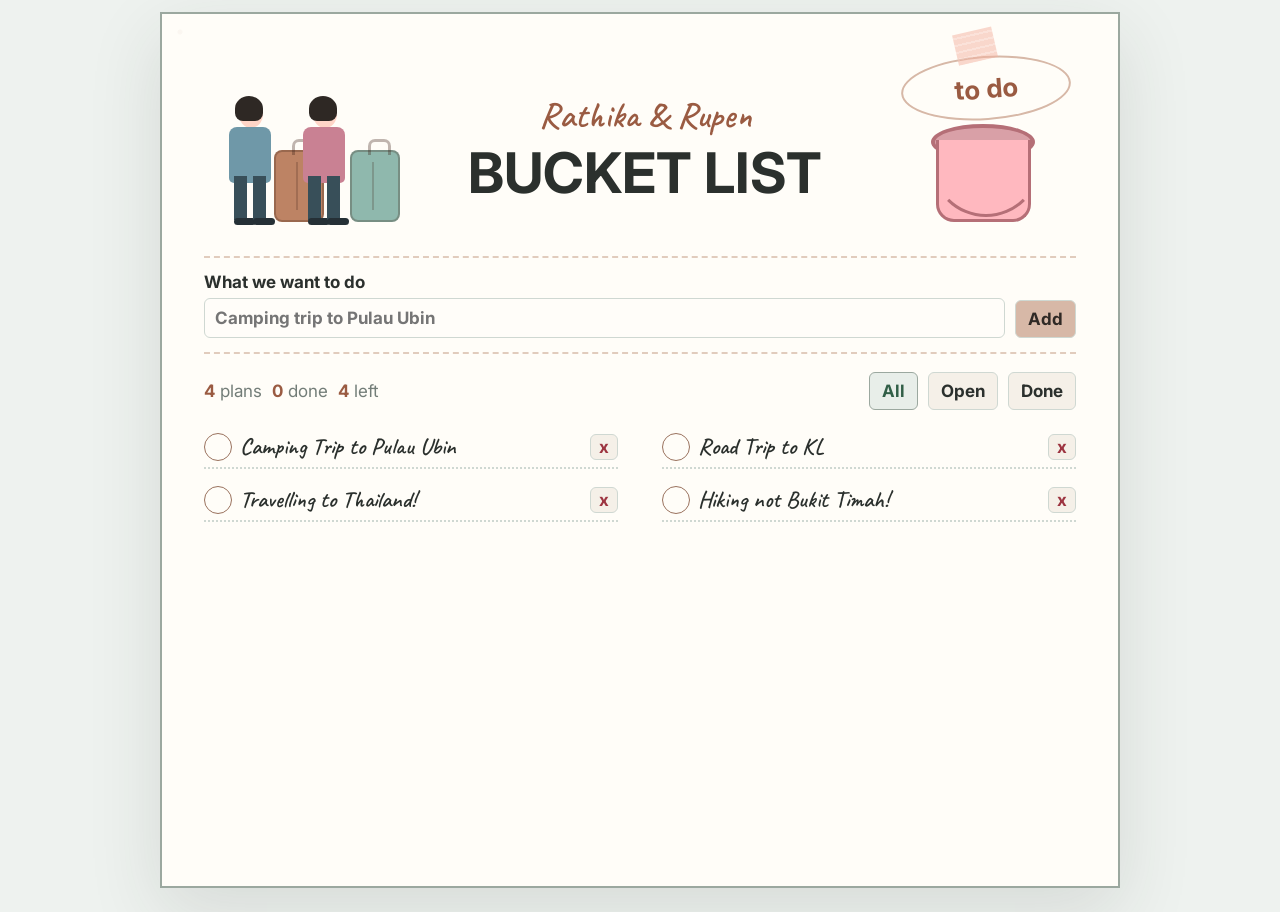
<file: index.html>
<!DOCTYPE html>
<html lang="en">
  <head>
    <meta charset="UTF-8" />
    <meta name="viewport" content="width=device-width, initial-scale=1.0" />
    <title>Rathika & Rupen Bucket List</title>
    <link rel="preconnect" href="https://fonts.googleapis.com" />
    <link rel="preconnect" href="https://fonts.gstatic.com" crossorigin />
    <link
      href="https://fonts.googleapis.com/css2?family=Caveat:wght@500;600&family=Inter:wght@400;500;600;700&display=swap"
      rel="stylesheet"
    />
    <link rel="stylesheet" href="styles.css" />
  </head>
  <body>
    <main class="paper">
      <header class="page-header">
        <div class="travellers" aria-hidden="true">
          <div class="person person-one"><span class="head"></span><span class="hair"></span><span class="coat"></span><span class="leg left-leg"></span><span class="leg right-leg"></span></div>
          <div class="suitcase suitcase-one"></div>
          <div class="person person-two"><span class="head"></span><span class="hair"></span><span class="coat"></span><span class="leg left-leg"></span><span class="leg right-leg"></span></div>
          <div class="suitcase suitcase-two"></div>
        </div>

        <div class="title-block">
          <p>Rathika & Rupen</p>
          <h1>Bucket List</h1>
        </div>

        <div class="right-doodles" aria-hidden="true">
          <div class="todo-sticker"><span>to do</span></div>
          <div class="bucket-art"><span class="bucket-rim"></span><span class="bucket-body"></span><span class="bucket-handle"></span></div>
        </div>
      </header>

      <section class="add-strip" aria-label="Add a bucket list item">
        <form id="bucketForm">
          <label>
            What we want to do
            <input id="titleInput" name="title" type="text" placeholder="Camping trip to Pulau Ubin" required />
          </label>
          <button type="submit">Add</button>
        </form>
      </section>

      <section class="toolbar" aria-label="Bucket list controls">
        <div class="stats">
          <span><strong id="totalCount">0</strong> plans</span>
          <span><strong id="doneCount">0</strong> done</span>
          <span><strong id="nextCount">0</strong> left</span>
        </div>
        <div class="filters" aria-label="Filter bucket list">
          <button class="filter-button active" type="button" data-filter="all">All</button>
          <button class="filter-button" type="button" data-filter="open">Open</button>
          <button class="filter-button" type="button" data-filter="done">Done</button>
        </div>
      </section>

      <section id="bucketList" class="bucket-list" aria-live="polite"></section>
    </main>

    <template id="itemTemplate">
      <article class="bucket-item">
        <label class="check-wrap">
          <input class="item-check" type="checkbox" />
          <span></span>
        </label>
        <a class="item-link" href="#"></a>
        <button class="delete-button" type="button" aria-label="Delete item">x</button>
      </article>
    </template>

    <script src="app.js"></script>
  </body>
</html>
</file>
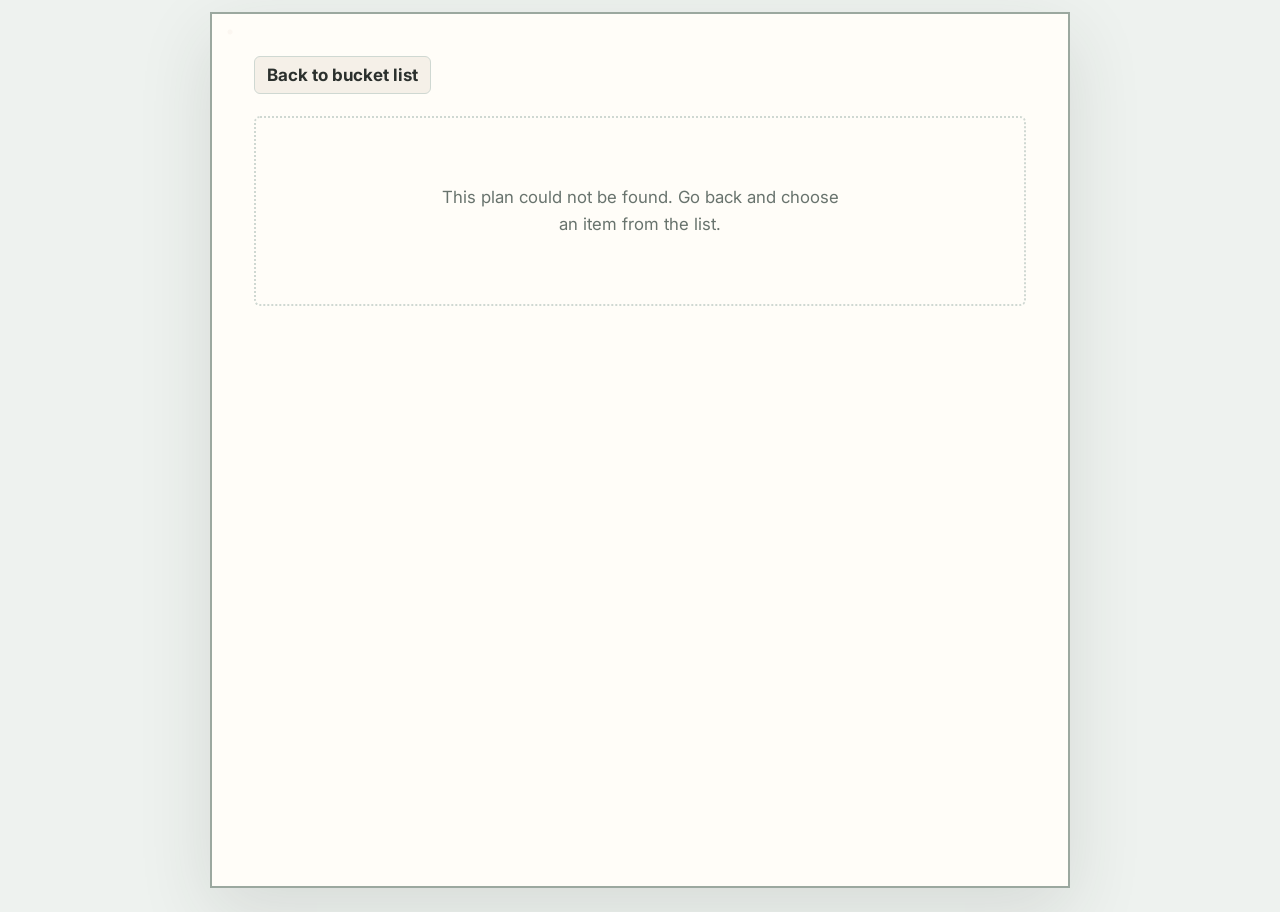
<file: plan.html>
<!DOCTYPE html>
<html lang="en">
  <head>
    <meta charset="UTF-8" />
    <meta name="viewport" content="width=device-width, initial-scale=1.0" />
    <title>Plan Details</title>
    <link rel="preconnect" href="https://fonts.googleapis.com" />
    <link rel="preconnect" href="https://fonts.gstatic.com" crossorigin />
    <link
      href="https://fonts.googleapis.com/css2?family=Caveat:wght@500;600&family=Inter:wght@400;500;600;700&display=swap"
      rel="stylesheet"
    />
    <link rel="stylesheet" href="styles.css" />
  </head>
  <body>
    <main class="paper plan-paper">
      <a class="back-link" href="index.html">Back to bucket list</a>

      <header class="plan-header">
        <p>Planning page</p>
        <h1 id="planTitle">Bucket List</h1>
      </header>

      <form id="planForm" class="plan-form">
        <label class="wide-field">
          Title
          <input id="titleInput" name="title" type="text" required />
        </label>

        <label>
          Date or season
          <input id="dateInput" name="date" type="text" placeholder="Optional for now" />
        </label>

        <label>
          Budget
          <input id="budgetInput" name="budget" type="text" placeholder="Optional for now" />
        </label>

        <label>
          Location
          <input id="locationInput" name="location" type="text" placeholder="Where are we going?" />
        </label>

        <label>
          Priority
          <select id="priorityInput" name="priority">
            <option value="Soon">Soon</option>
            <option value="Someday">Someday</option>
            <option value="Special">Special</option>
          </select>
        </label>

        <label class="wide-field">
          Plan notes
          <textarea id="notesInput" name="notes" rows="5" placeholder="Tickets, opening hours, links, outfits, photo ideas..."></textarea>
        </label>

        <label class="wide-field">
          Things to bring
          <textarea id="packingInput" name="packing" rows="4" placeholder="Camera, portable charger, snacks..."></textarea>
        </label>

        <label class="wide-field">
          Food or places nearby
          <textarea id="placesInput" name="places" rows="4" placeholder="Restaurants, cafes, activities nearby..."></textarea>
        </label>

        <button type="submit">Save plan</button>
      </form>
    </main>

    <script src="plan.js"></script>
  </body>
</html>
</file>
<file: styles.css>
:root {
  --ink: #1f2522;
  --muted: #68736d;
  --paper: #fbfbf6;
  --line: #d9ded7;
  --green: #315f47;
  --green-light: #dfece3;
  --rose: #b45c68;
  --sky: #d8eaf0;
  --yellow: #f2d77d;
  --white: #ffffff;
  --shadow: 0 18px 45px rgba(31, 37, 34, 0.12);
}

* {
  box-sizing: border-box;
}

body {
  margin: 0;
  background: var(--paper);
  color: var(--ink);
  font-family: Arial, Helvetica, sans-serif;
}

button,
input,
select,
textarea {
  font: inherit;
}

button {
  cursor: pointer;
}

.site-header {
  display: grid;
  grid-template-columns: minmax(0, 1.05fr) minmax(280px, 0.95fr);
  gap: 28px;
  align-items: stretch;
  padding: 38px clamp(18px, 5vw, 72px) 24px;
  min-height: 420px;
}

.site-header > div {
  display: flex;
  min-width: 0;
  flex-direction: column;
  justify-content: center;
  border-left: 8px solid var(--rose);
  padding-left: clamp(18px, 3vw, 36px);
}

.site-header img {
  width: 100%;
  height: 100%;
  min-height: 310px;
  object-fit: cover;
  border-radius: 8px;
  box-shadow: var(--shadow);
}

.eyebrow {
  margin: 0 0 10px;
  color: var(--rose);
  font-size: 0.78rem;
  font-weight: 800;
  letter-spacing: 0;
  text-transform: uppercase;
}

h1,
h2,
h3,
p {
  overflow-wrap: anywhere;
}

h1 {
  max-width: 720px;
  margin: 0;
  font-size: clamp(2.6rem, 8vw, 6.6rem);
  line-height: 0.94;
}

h2 {
  margin: 0;
  font-size: clamp(1.55rem, 3vw, 2.2rem);
}

h3 {
  margin: 0;
  font-size: 1.12rem;
}

.intro {
  max-width: 620px;
  margin: 22px 0 0;
  color: var(--muted);
  font-size: 1.08rem;
  line-height: 1.7;
}

main {
  padding: 0 clamp(18px, 5vw, 72px) 54px;
}

.stats-band {
  display: grid;
  grid-template-columns: repeat(3, minmax(0, 1fr));
  gap: 1px;
  overflow: hidden;
  border: 1px solid var(--line);
  border-radius: 8px;
  background: var(--line);
}

.stats-band div {
  min-width: 0;
  background: var(--white);
  padding: 20px;
}

.stats-band span {
  display: block;
  color: var(--green);
  font-size: 2rem;
  font-weight: 800;
}

.stats-band p {
  margin: 4px 0 0;
  color: var(--muted);
}

.planner-layout {
  display: grid;
  grid-template-columns: minmax(280px, 420px) minmax(0, 1fr);
  gap: 28px;
  align-items: start;
  margin-top: 28px;
}

.planner-form,
.bucket-item {
  border: 1px solid var(--line);
  border-radius: 8px;
  background: var(--white);
  box-shadow: 0 12px 28px rgba(31, 37, 34, 0.08);
}

.planner-form {
  display: grid;
  gap: 16px;
  padding: 22px;
  position: sticky;
  top: 18px;
}

label {
  display: grid;
  gap: 7px;
  color: var(--ink);
  font-weight: 700;
}

input,
select,
textarea {
  width: 100%;
  min-width: 0;
  border: 1px solid var(--line);
  border-radius: 6px;
  background: #fff;
  color: var(--ink);
  padding: 12px;
}

textarea {
  resize: vertical;
}

input:focus,
select:focus,
textarea:focus,
button:focus-visible {
  outline: 3px solid var(--yellow);
  outline-offset: 2px;
}

.field-row {
  display: grid;
  grid-template-columns: repeat(2, minmax(0, 1fr));
  gap: 12px;
}

.planner-form button[type="submit"] {
  border: 0;
  border-radius: 6px;
  background: var(--green);
  color: var(--white);
  padding: 13px 18px;
  font-weight: 800;
}

.list-area {
  min-width: 0;
}

.list-toolbar {
  display: flex;
  gap: 18px;
  align-items: end;
  justify-content: space-between;
  margin-bottom: 16px;
}

.filters {
  display: flex;
  flex-wrap: wrap;
  gap: 8px;
  justify-content: flex-end;
}

.filter-button,
.delete-button {
  border: 1px solid var(--line);
  border-radius: 6px;
  background: var(--white);
  color: var(--ink);
  padding: 9px 12px;
  font-weight: 800;
}

.filter-button.active {
  border-color: var(--green);
  background: var(--green-light);
  color: var(--green);
}

.bucket-list {
  display: grid;
  gap: 14px;
}

.empty-state {
  min-height: 220px;
  border: 1px dashed var(--line);
  border-radius: 8px;
  background:
    linear-gradient(rgba(251, 251, 246, 0.84), rgba(251, 251, 246, 0.9)),
    url("https://images.unsplash.com/photo-1527631746610-bca00a040d60?auto=format&fit=crop&w=1000&q=80") center/cover;
  display: grid;
  place-items: center;
  padding: 26px;
  text-align: center;
}

.empty-state p {
  max-width: 420px;
  margin: 0;
  color: var(--muted);
  font-size: 1.05rem;
  line-height: 1.6;
}

.bucket-item {
  padding: 18px;
}

.bucket-item.done {
  background: #f6faf7;
}

.item-top {
  display: grid;
  grid-template-columns: auto minmax(0, 1fr) auto;
  gap: 14px;
  align-items: start;
}

.check-wrap {
  display: block;
  position: relative;
  width: 28px;
  height: 28px;
  margin-top: 1px;
}

.check-wrap input {
  position: absolute;
  inset: 0;
  opacity: 0;
}

.check-wrap span {
  display: grid;
  width: 28px;
  height: 28px;
  place-items: center;
  border: 2px solid var(--green);
  border-radius: 6px;
  background: var(--white);
}

.check-wrap input:checked + span {
  background: var(--green);
}

.check-wrap input:checked + span::after {
  content: "";
  width: 7px;
  height: 13px;
  border: solid var(--white);
  border-width: 0 3px 3px 0;
  transform: rotate(45deg);
}

.item-title-group {
  min-width: 0;
}

.item-meta {
  margin: 6px 0 0;
  color: var(--rose);
  font-weight: 800;
}

.delete-button {
  color: #8e2f3b;
}

.plan-grid {
  display: grid;
  grid-template-columns: repeat(2, minmax(0, 1fr));
  gap: 10px;
  margin: 16px 0 0;
}

.plan-grid div {
  min-width: 0;
  border-left: 4px solid var(--sky);
  background: #f8fbfc;
  padding: 10px 12px;
}

dt {
  color: var(--muted);
  font-size: 0.78rem;
  font-weight: 800;
  text-transform: uppercase;
}

dd {
  margin: 4px 0 0;
  overflow-wrap: anywhere;
}

.item-notes {
  margin: 14px 0 0;
  color: var(--muted);
  line-height: 1.55;
}

.bucket-item.done h3,
.bucket-item.done .item-notes {
  text-decoration: line-through;
  text-decoration-thickness: 2px;
}

@media (max-width: 840px) {
  .site-header,
  .planner-layout {
    grid-template-columns: 1fr;
  }

  .site-header {
    min-height: 0;
  }

  .site-header img {
    max-height: 300px;
  }

  .planner-form {
    position: static;
  }
}

@media (max-width: 560px) {
  .site-header {
    padding-top: 24px;
  }

  .stats-band,
  .field-row,
  .plan-grid {
    grid-template-columns: 1fr;
  }

  .list-toolbar,
  .item-top {
    align-items: stretch;
  }

  .list-toolbar {
    flex-direction: column;
  }

  .filters {
    justify-content: flex-start;
  }

  .item-top {
    grid-template-columns: auto minmax(0, 1fr);
  }

  .delete-button {
    grid-column: 2;
    justify-self: start;
  }
}

/* Notebook bucket-list design */
:root {
  --paper-note: #fffdf8;
  --ink-note: #2b302d;
  --muted-note: #737d78;
  --line-note: #cfd8d2;
  --purple-note: #9ba89f;
  --orange-note: #9a5b42;
  --pink-note: #d9a0a7;
  --pink-dark-note: #b56f77;
  --blue-note: #6f98a8;
  --teal-note: #8fb8ad;
  --cream-note: #f5f0e8;
}

body {
  min-height: 100vh;
  background: #eef2ef;
  color: var(--ink-note);
  font-family: "Inter", Arial, Helvetica, sans-serif;
  font-size: 17px;
}

.paper {
  width: min(960px, calc(100% - 24px));
  min-height: calc(100vh - 24px);
  margin: 12px auto;
  border: 2px solid var(--purple-note);
  background:
    radial-gradient(circle at 18px 18px, rgba(154, 91, 66, 0.04) 0 2px, transparent 3px),
    var(--paper-note);
  padding: clamp(18px, 4vw, 42px);
  box-shadow: 0 24px 70px rgba(43, 48, 45, 0.12);
}

.page-header {
  display: grid;
  grid-template-columns: 190px minmax(240px, 1fr) 180px;
  gap: 16px;
  align-items: center;
  min-height: 170px;
}

.title-block {
  min-width: 0;
  text-align: center;
}

.title-block p,
.plan-header p {
  margin: 0 0 6px;
  color: var(--orange-note);
  font-family: "Caveat", cursive;
  font-size: clamp(1.35rem, 4vw, 2.25rem);
  font-weight: 600;
  line-height: 1.25;
}

.title-block h1,
.plan-header h1 {
  max-width: none;
  margin: 0;
  color: var(--ink-note);
  font-family: "Inter", Arial, Helvetica, sans-serif;
  font-size: clamp(2rem, 5vw, 3.5rem);
  font-weight: 700;
  line-height: 1.05;
  letter-spacing: 0;
  text-transform: uppercase;
}

.right-doodles {
  display: grid;
  justify-items: center;
  gap: 4px;
}

.todo-sticker {
  position: relative;
  width: 170px;
  height: 64px;
  border: 2px solid #d7b8a7;
  border-radius: 50%;
  display: grid;
  place-items: center;
  transform: rotate(-4deg);
}

.todo-sticker::before {
  content: "";
  position: absolute;
  top: -28px;
  left: 55px;
  width: 40px;
  height: 31px;
  background: repeating-linear-gradient(0deg, #f3b19f 0 5px, #f7c7bb 5px 7px);
  opacity: 0.5;
  transform: rotate(-9deg);
}

.todo-sticker span {
  color: var(--orange-note);
  font-family: "Inter", Arial, Helvetica, sans-serif;
  font-size: 1.65rem;
  font-weight: 700;
}

.travellers {
  position: relative;
  width: 190px;
  height: 160px;
}

.person,
.person span,
.suitcase,
.bucket-art span {
  position: absolute;
  display: block;
}

.person {
  bottom: 8px;
  width: 54px;
  height: 124px;
}

.person-one {
  left: 18px;
}

.person-two {
  left: 92px;
}

.head {
  left: 17px;
  top: 4px;
  width: 24px;
  height: 28px;
  border-radius: 50%;
  background: #ffd5c7;
}

.hair {
  left: 13px;
  top: 0;
  width: 28px;
  height: 25px;
  border-radius: 50% 50% 8px 8px;
  background: #2e2824;
}

.coat {
  left: 7px;
  top: 31px;
  width: 42px;
  height: 56px;
  border-radius: 8px 8px 5px 5px;
  background: var(--blue-note);
}

.person-two .coat {
  background: #c98193;
}

.leg {
  bottom: 0;
  width: 13px;
  height: 44px;
  background: #384f59;
}

.left-leg {
  left: 12px;
}

.right-leg {
  left: 31px;
}

.leg::after {
  content: "";
  position: absolute;
  bottom: -5px;
  width: 22px;
  height: 7px;
  border-radius: 7px;
  background: #253036;
}

.suitcase {
  bottom: 6px;
  width: 50px;
  height: 72px;
  border: 2px solid rgba(59, 33, 23, 0.28);
  border-radius: 8px;
}

.suitcase::before,
.suitcase::after {
  content: "";
  position: absolute;
}

.suitcase::before {
  top: -13px;
  left: 16px;
  width: 17px;
  height: 13px;
  border: 3px solid rgba(59, 33, 23, 0.32);
  border-bottom: 0;
  border-radius: 7px 7px 0 0;
}

.suitcase::after {
  inset: 10px 20px;
  width: 2px;
  background: rgba(59, 33, 23, 0.22);
}

.suitcase-one {
  left: 70px;
  background: #bd8364;
}

.suitcase-two {
  left: 146px;
  background: var(--teal-note);
}

.bucket-art {
  position: relative;
  width: 145px;
  height: 116px;
}

.bucket-rim {
  top: 0;
  left: 17px;
  width: 104px;
  height: 36px;
  border: 4px solid var(--pink-dark-note);
  border-radius: 50%;
  background: var(--pink-note);
}

.bucket-body {
  top: 16px;
  left: 22px;
  width: 95px;
  height: 82px;
  border: 3px solid var(--pink-dark-note);
  border-top: 0;
  border-radius: 0 0 18px 18px;
  background: #ffb8bf;
}

.bucket-handle {
  top: 15px;
  left: 17px;
  width: 110px;
  height: 78px;
  border: 3px solid var(--pink-dark-note);
  border-top: 0;
  border-left-color: transparent;
  border-right-color: transparent;
  border-radius: 0 0 70px 70px;
}

.add-strip {
  margin: 16px 0 18px;
  border-block: 2px dashed rgba(201, 165, 143, 0.55);
  padding: 14px 0;
}

#bucketForm {
  display: grid;
  grid-template-columns: minmax(0, 1fr) auto;
  gap: 10px;
  align-items: end;
}

#bucketForm label,
.plan-form label {
  display: grid;
  gap: 6px;
  color: var(--ink-note);
  font-weight: 700;
}

input,
select,
textarea {
  border: 1px solid var(--line-note);
  border-radius: 6px;
  background: #fffdf9;
  color: var(--ink-note);
  padding: 9px 10px;
}

#bucketForm button,
.filter-button,
.delete-button,
.plan-form button,
.back-link {
  border: 1px solid var(--line-note);
  border-radius: 6px;
  background: var(--cream-note);
  color: var(--ink-note);
  padding: 8px 12px;
  font-weight: 700;
  text-decoration: none;
}

#bucketForm button,
.plan-form button {
  background: #d7b8a7;
  color: #2f2925;
}

.toolbar {
  display: flex;
  gap: 16px;
  align-items: center;
  justify-content: space-between;
  margin-bottom: 16px;
}

.stats,
.filters {
  display: flex;
  flex-wrap: wrap;
  gap: 10px;
}

.stats span {
  color: var(--muted-note);
}

.stats strong {
  color: var(--orange-note);
}

.filter-button.active {
  background: #e8eee9;
  border-color: #9ba89f;
}

.bucket-list {
  display: grid;
  grid-template-columns: repeat(2, minmax(0, 1fr));
  column-gap: 44px;
  row-gap: 10px;
}

.bucket-item {
  display: grid;
  grid-template-columns: 28px minmax(0, 1fr) auto;
  gap: 8px;
  align-items: center;
  min-width: 0;
  min-height: 43px;
  border: 0;
  border-bottom: 2px dotted var(--line-note);
  border-radius: 0;
  background: transparent;
  box-shadow: none;
  padding: 0;
}

.check-wrap {
  display: block;
  position: relative;
  width: 28px;
  height: 28px;
  margin: 0;
}

.check-wrap input {
  position: absolute;
  inset: 0;
  opacity: 0;
}

.check-wrap span {
  display: block;
  width: 28px;
  height: 28px;
  border: 1.8px solid #9a725e;
  border-radius: 50%;
  background: transparent;
}

.check-wrap input:checked + span::after {
  content: "";
  position: absolute;
  left: 8px;
  top: 3px;
  width: 9px;
  height: 17px;
  border: solid var(--orange-note);
  border-width: 0 4px 4px 0;
  transform: rotate(45deg);
}

.item-link {
  min-width: 0;
  color: var(--ink-note);
  font-family: "Caveat", cursive;
  font-size: 1.45rem;
  font-weight: 600;
  line-height: 1.1;
  text-decoration: none;
  overflow-wrap: anywhere;
}

.item-link:hover {
  color: var(--orange-note);
}

.delete-button {
  padding: 2px 8px;
  color: #9d3541;
}

.bucket-item.done .item-link {
  color: var(--muted-note);
  text-decoration: line-through;
  text-decoration-thickness: 2px;
}

.empty-state {
  grid-column: 1 / -1;
  min-height: 190px;
  display: grid;
  place-items: center;
  border: 2px dotted var(--line-note);
  border-radius: 6px;
  background: transparent;
  color: var(--muted-note);
  text-align: center;
  padding: 24px;
}

.empty-state p {
  max-width: 420px;
  margin: 0;
}

.plan-paper {
  max-width: 860px;
}

.back-link {
  display: inline-block;
  margin-bottom: 22px;
}

.plan-header {
  margin-bottom: 22px;
  text-align: center;
}

.plan-form {
  display: grid;
  grid-template-columns: repeat(2, minmax(0, 1fr));
  gap: 16px;
}

.wide-field {
  grid-column: 1 / -1;
}

.plan-form textarea {
  resize: vertical;
}

.plan-form button {
  grid-column: 1 / -1;
  justify-self: start;
}

@media (max-width: 840px) {
  .page-header {
    grid-template-columns: 1fr;
    justify-items: center;
  }

  .bucket-list,
  .plan-form {
    grid-template-columns: 1fr;
  }
}

@media (max-width: 560px) {
  body {
    font-size: 18px;
  }

  .paper {
    width: calc(100% - 10px);
    min-height: calc(100vh - 10px);
    margin: 5px auto;
    padding: 14px;
  }

  #bucketForm,
  .toolbar {
    grid-template-columns: 1fr;
    align-items: stretch;
  }

  .toolbar {
    flex-direction: column;
  }
}
</file>
